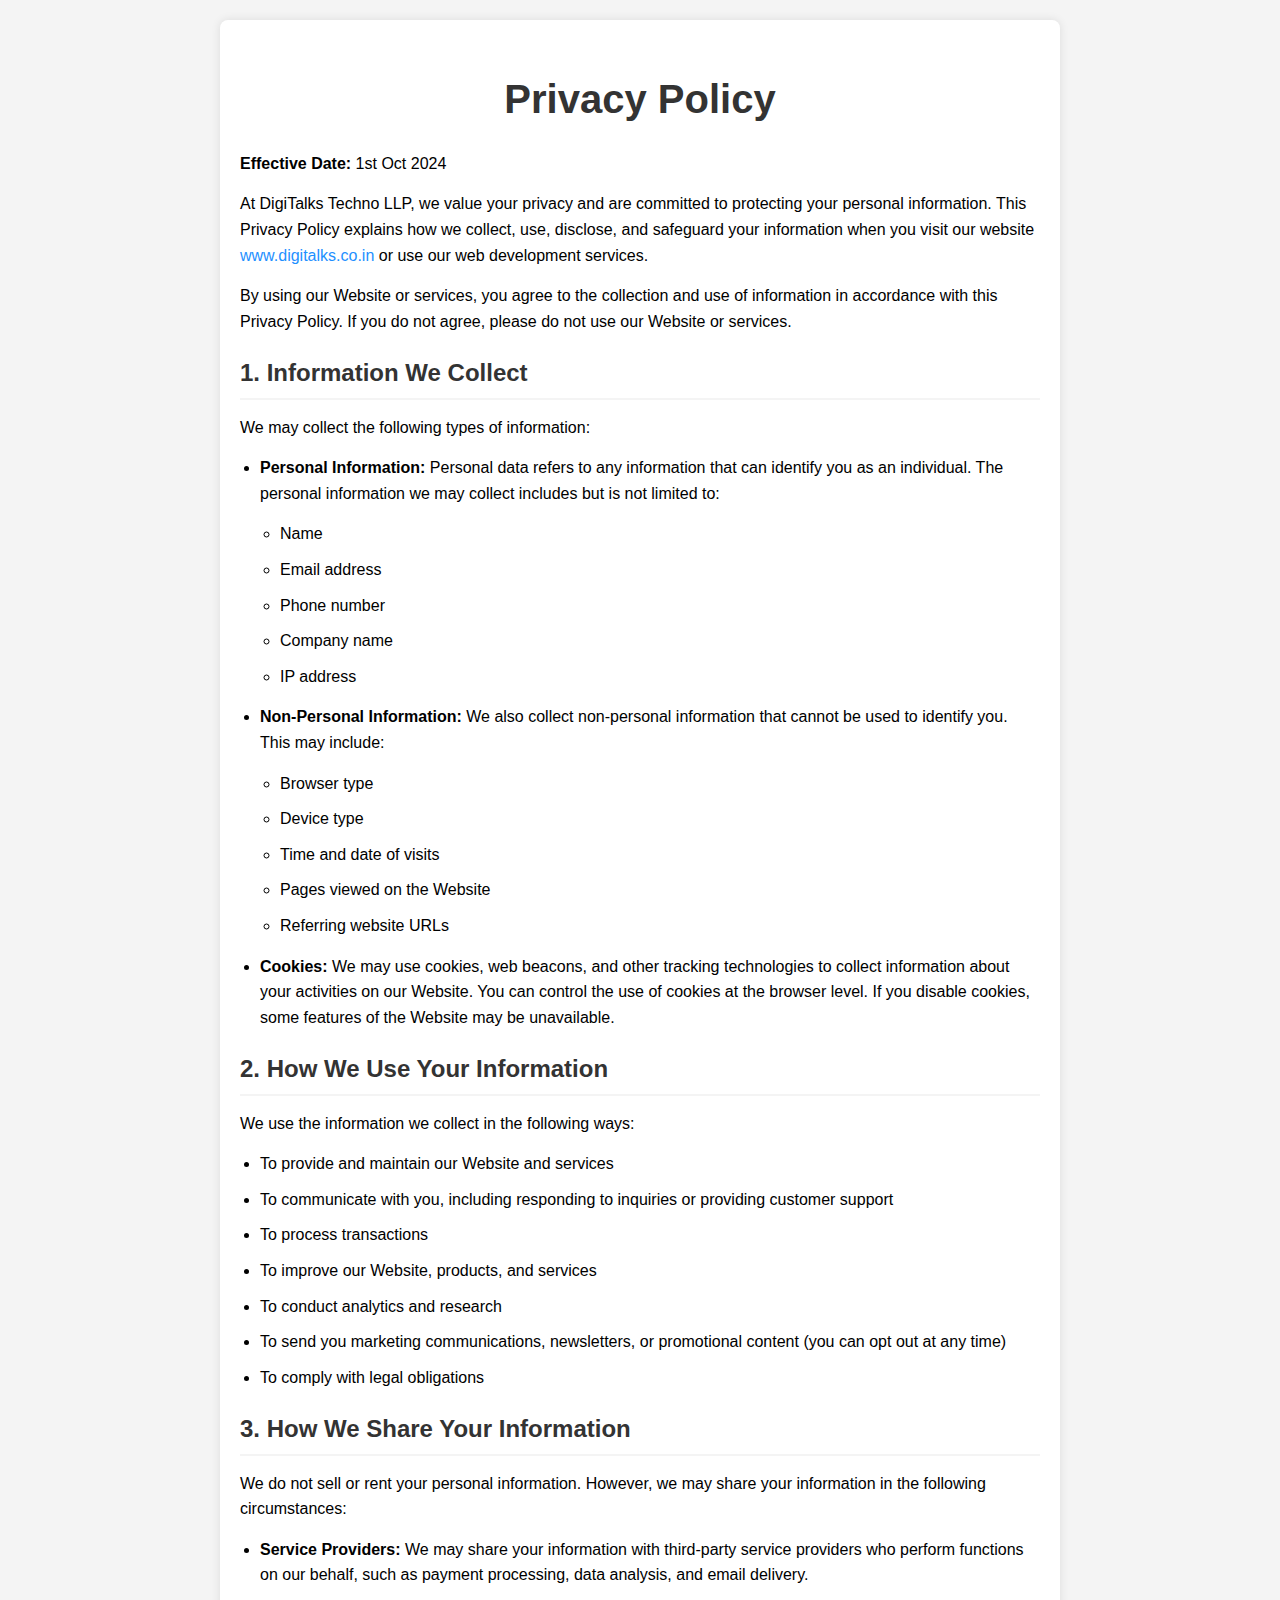
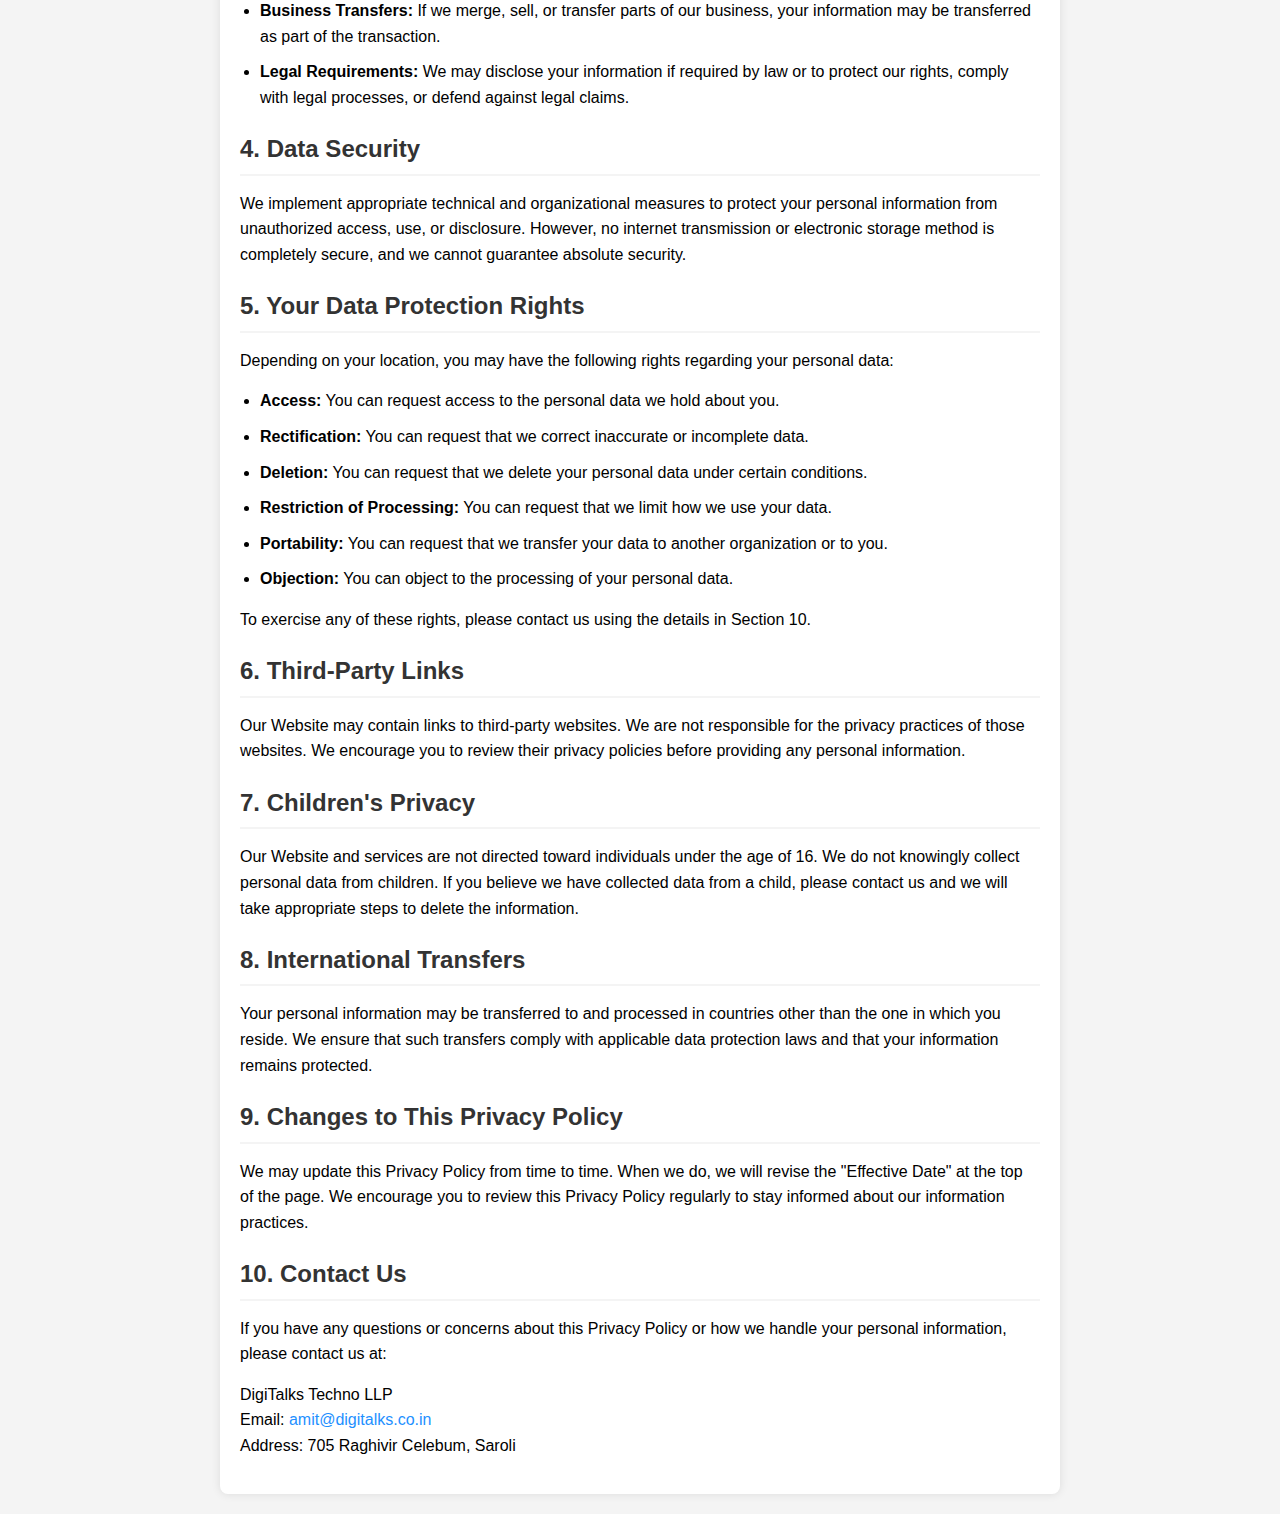
<file: privacy.html>
<!DOCTYPE html>
<html lang="en">
<head>
    <meta charset="UTF-8">
    <meta name="viewport" content="width=device-width, initial-scale=1.0">
    <meta http-equiv="X-UA-Compatible" content="IE=edge">
    <title>Privacy Policy - DigiTalks Techno LLP</title>
    <style>
        body {
            font-family: Arial, sans-serif;
            margin: 0;
            padding: 20px;
            background-color: #f4f4f4;
            line-height: 1.6;
        }
        .container {
            max-width: 800px;
            margin: auto;
            background: #fff;
            padding: 20px;
            border-radius: 8px;
            box-shadow: 0 0 10px rgba(0, 0, 0, 0.1);
        }
        h1 {
            color: #333;
            text-align: center;
            font-size: 2.5em;
            margin-bottom: 20px;
        }
        h2 {
            color: #333;
            margin-bottom: 10px;
            border-bottom: 2px solid #f4f4f4;
            padding-bottom: 5px;
        }
        p {
            margin: 15px 0;
        }
        ul {
            margin: 15px 0;
            padding-left: 20px;
        }
        li {
            margin-bottom: 10px;
        }
        a {
            color: #1e90ff;
            text-decoration: none;
        }
        a:hover {
            text-decoration: underline;
        }
    </style>
</head>
<body>

<div class="container">
    <h1>Privacy Policy</h1>
    <p><strong>Effective Date:</strong> 1st Oct 2024</p>

    <p>At DigiTalks Techno LLP, we value your privacy and are committed to protecting your personal information. This Privacy Policy explains how we collect, use, disclose, and safeguard your information when you visit our website <a href="http://www.digitalks.co.in" target="_blank">www.digitalks.co.in</a> or use our web development services.</p>

    <p>By using our Website or services, you agree to the collection and use of information in accordance with this Privacy Policy. If you do not agree, please do not use our Website or services.</p>

    <h2>1. Information We Collect</h2>
    <p>We may collect the following types of information:</p>
    <ul>
        <li><strong>Personal Information:</strong> Personal data refers to any information that can identify you as an individual. The personal information we may collect includes but is not limited to:
            <ul>
                <li>Name</li>
                <li>Email address</li>
                <li>Phone number</li>
                <li>Company name</li>
                <li>IP address</li>
            </ul>
        </li>
        <li><strong>Non-Personal Information:</strong> We also collect non-personal information that cannot be used to identify you. This may include:
            <ul>
                <li>Browser type</li>
                <li>Device type</li>
                <li>Time and date of visits</li>
                <li>Pages viewed on the Website</li>
                <li>Referring website URLs</li>
            </ul>
        </li>
        <li><strong>Cookies:</strong> We may use cookies, web beacons, and other tracking technologies to collect information about your activities on our Website. You can control the use of cookies at the browser level. If you disable cookies, some features of the Website may be unavailable.</li>
    </ul>

    <h2>2. How We Use Your Information</h2>
    <p>We use the information we collect in the following ways:</p>
    <ul>
        <li>To provide and maintain our Website and services</li>
        <li>To communicate with you, including responding to inquiries or providing customer support</li>
        <li>To process transactions</li>
        <li>To improve our Website, products, and services</li>
        <li>To conduct analytics and research</li>
        <li>To send you marketing communications, newsletters, or promotional content (you can opt out at any time)</li>
        <li>To comply with legal obligations</li>
    </ul>

    <h2>3. How We Share Your Information</h2>
    <p>We do not sell or rent your personal information. However, we may share your information in the following circumstances:</p>
    <ul>
        <li><strong>Service Providers:</strong> We may share your information with third-party service providers who perform functions on our behalf, such as payment processing, data analysis, and email delivery.</li>
        <li><strong>Business Transfers:</strong> If we merge, sell, or transfer parts of our business, your information may be transferred as part of the transaction.</li>
        <li><strong>Legal Requirements:</strong> We may disclose your information if required by law or to protect our rights, comply with legal processes, or defend against legal claims.</li>
    </ul>

    <h2>4. Data Security</h2>
    <p>We implement appropriate technical and organizational measures to protect your personal information from unauthorized access, use, or disclosure. However, no internet transmission or electronic storage method is completely secure, and we cannot guarantee absolute security.</p>

    <h2>5. Your Data Protection Rights</h2>
    <p>Depending on your location, you may have the following rights regarding your personal data:</p>
    <ul>
        <li><strong>Access:</strong> You can request access to the personal data we hold about you.</li>
        <li><strong>Rectification:</strong> You can request that we correct inaccurate or incomplete data.</li>
        <li><strong>Deletion:</strong> You can request that we delete your personal data under certain conditions.</li>
        <li><strong>Restriction of Processing:</strong> You can request that we limit how we use your data.</li>
        <li><strong>Portability:</strong> You can request that we transfer your data to another organization or to you.</li>
        <li><strong>Objection:</strong> You can object to the processing of your personal data.</li>
    </ul>
    <p>To exercise any of these rights, please contact us using the details in Section 10.</p>

    <h2>6. Third-Party Links</h2>
    <p>Our Website may contain links to third-party websites. We are not responsible for the privacy practices of those websites. We encourage you to review their privacy policies before providing any personal information.</p>

    <h2>7. Children's Privacy</h2>
    <p>Our Website and services are not directed toward individuals under the age of 16. We do not knowingly collect personal data from children. If you believe we have collected data from a child, please contact us and we will take appropriate steps to delete the information.</p>

    <h2>8. International Transfers</h2>
    <p>Your personal information may be transferred to and processed in countries other than the one in which you reside. We ensure that such transfers comply with applicable data protection laws and that your information remains protected.</p>

    <h2>9. Changes to This Privacy Policy</h2>
    <p>We may update this Privacy Policy from time to time. When we do, we will revise the "Effective Date" at the top of the page. We encourage you to review this Privacy Policy regularly to stay informed about our information practices.</p>

    <h2>10. Contact Us</h2>
    <p>If you have any questions or concerns about this Privacy Policy or how we handle your personal information, please contact us at:</p>
    <p>DigiTalks Techno LLP<br>Email: <a href="mailto:amit@digitalks.co.in">amit@digitalks.co.in</a><br>Address: 705 Raghivir Celebum, Saroli</p>
</div>

</body>
</html>
</file>
